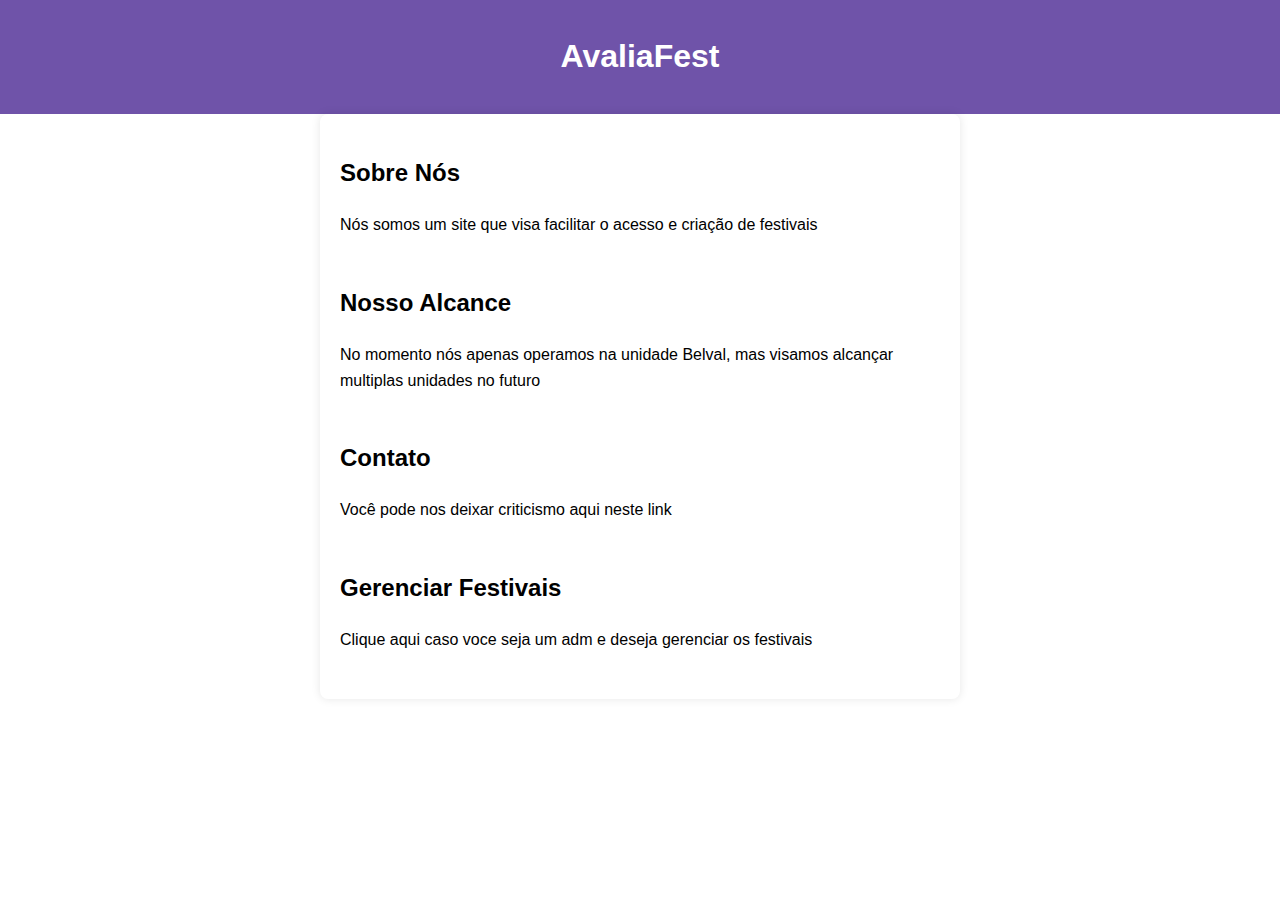
<file: index.html>
<!DOCTYPE html>
<html lang="en">
<head>
    <meta charset="UTF-8">
    <meta name="viewport" content="width=device-width, initial-scale=1.0">
    <title>AvaliaFest</title>
   <link rel="stylesheet" href="estilo.css">
</head>
<body>
    <header>
        
            <h1>AvaliaFest</h1>
        
        </div>
    </header>

    <div class="container">
        <section>
            <h2><a href="sobre.html"> Sobre Nós </a></h2>
            <p>Nós somos um site que visa facilitar o acesso e criação de festivais </p>
        </section>

        <section>
            <h2>Nosso Alcance</h2>
            <p>No momento nós apenas operamos na unidade Belval, mas visamos alcançar multiplas unidades no futuro </p>
        </section>

        <section>
            <h2><a href="contato.html"> Contato </a></h2>
            <p>Você pode nos deixar criticismo aqui neste link</p>
        </section>
<section>
    <h2> <a href="gerenciar.html"> Gerenciar Festivais </a> </h2>
    <p> Clique aqui caso voce seja um adm e deseja gerenciar os festivais</p>
</section>
    </div>
</body>
</html>
</file>
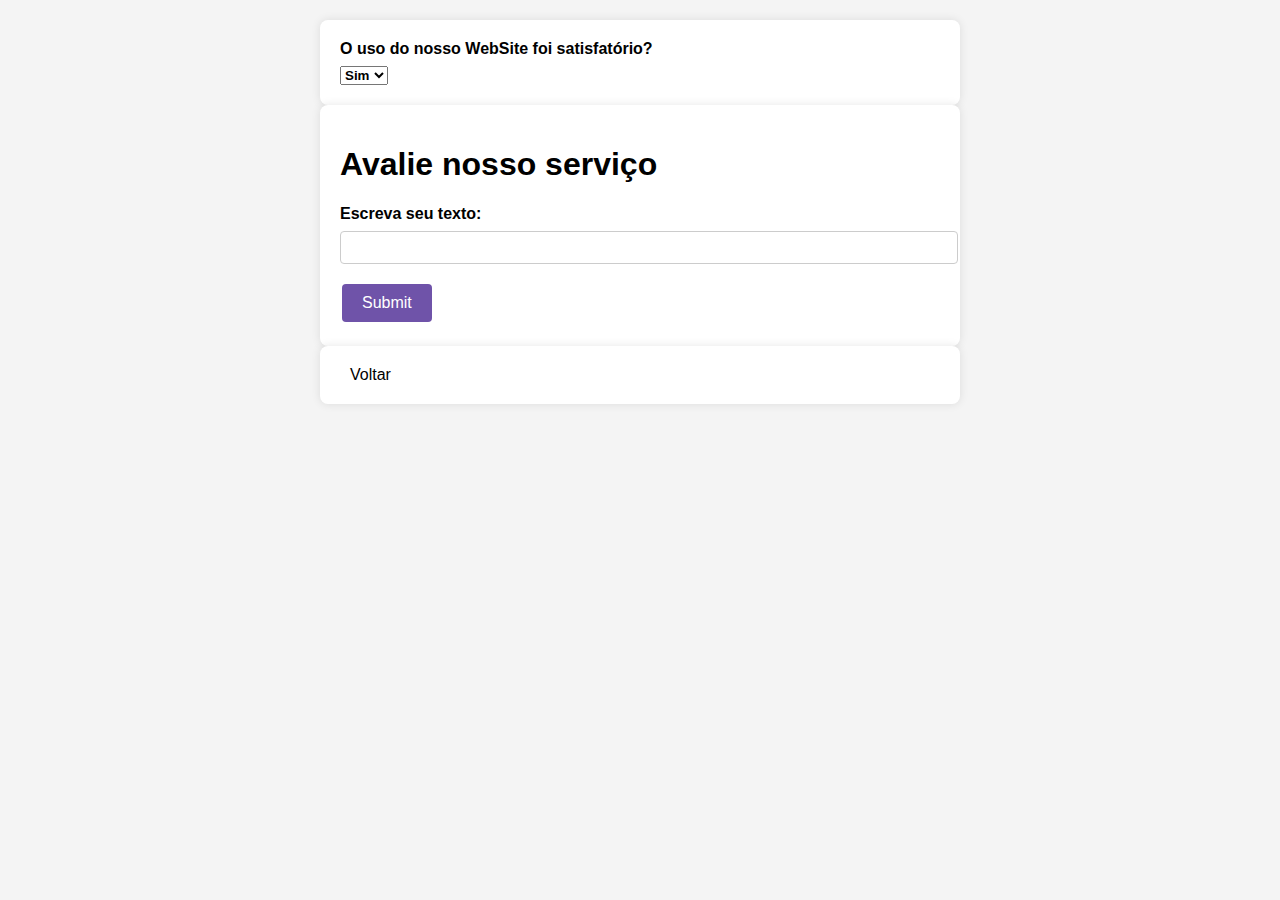
<file: contato.html>
<!DOCTYPE html>
<html lang="en">
<head>
    <link rel="stylesheet" href="estiloava.css">
    <meta charset="UTF-8">
    <meta name="viewport" content="width=device-width, initial-scale=1.0">
    <title>avaliacao</title>

</head>
<body>
    <div class="cont">
        <form>
            <label for="opcap"> O uso do nosso WebSite foi satisfatório?</label>
        <select name="opcao">
            <option value="sim"> Sim </option>
            <option value="nao"> Não </option>
        
        </select>
    </form>
    </div>

    <div class="cont">
        <h1>Avalie nosso serviço</h1>
        <form action="/submit" method="post">
            <label for="userInput">Escreva seu texto:</label>
            <input type="text" id="userInput" name="userInput">
            <input type="submit" value="Submit">
        </form>
    </div>
    
    <div class ="cont">
        <footer> <a id="voltar" href="index.html">Voltar</a> </footer>
        </div>
</body>

</html>
</file>
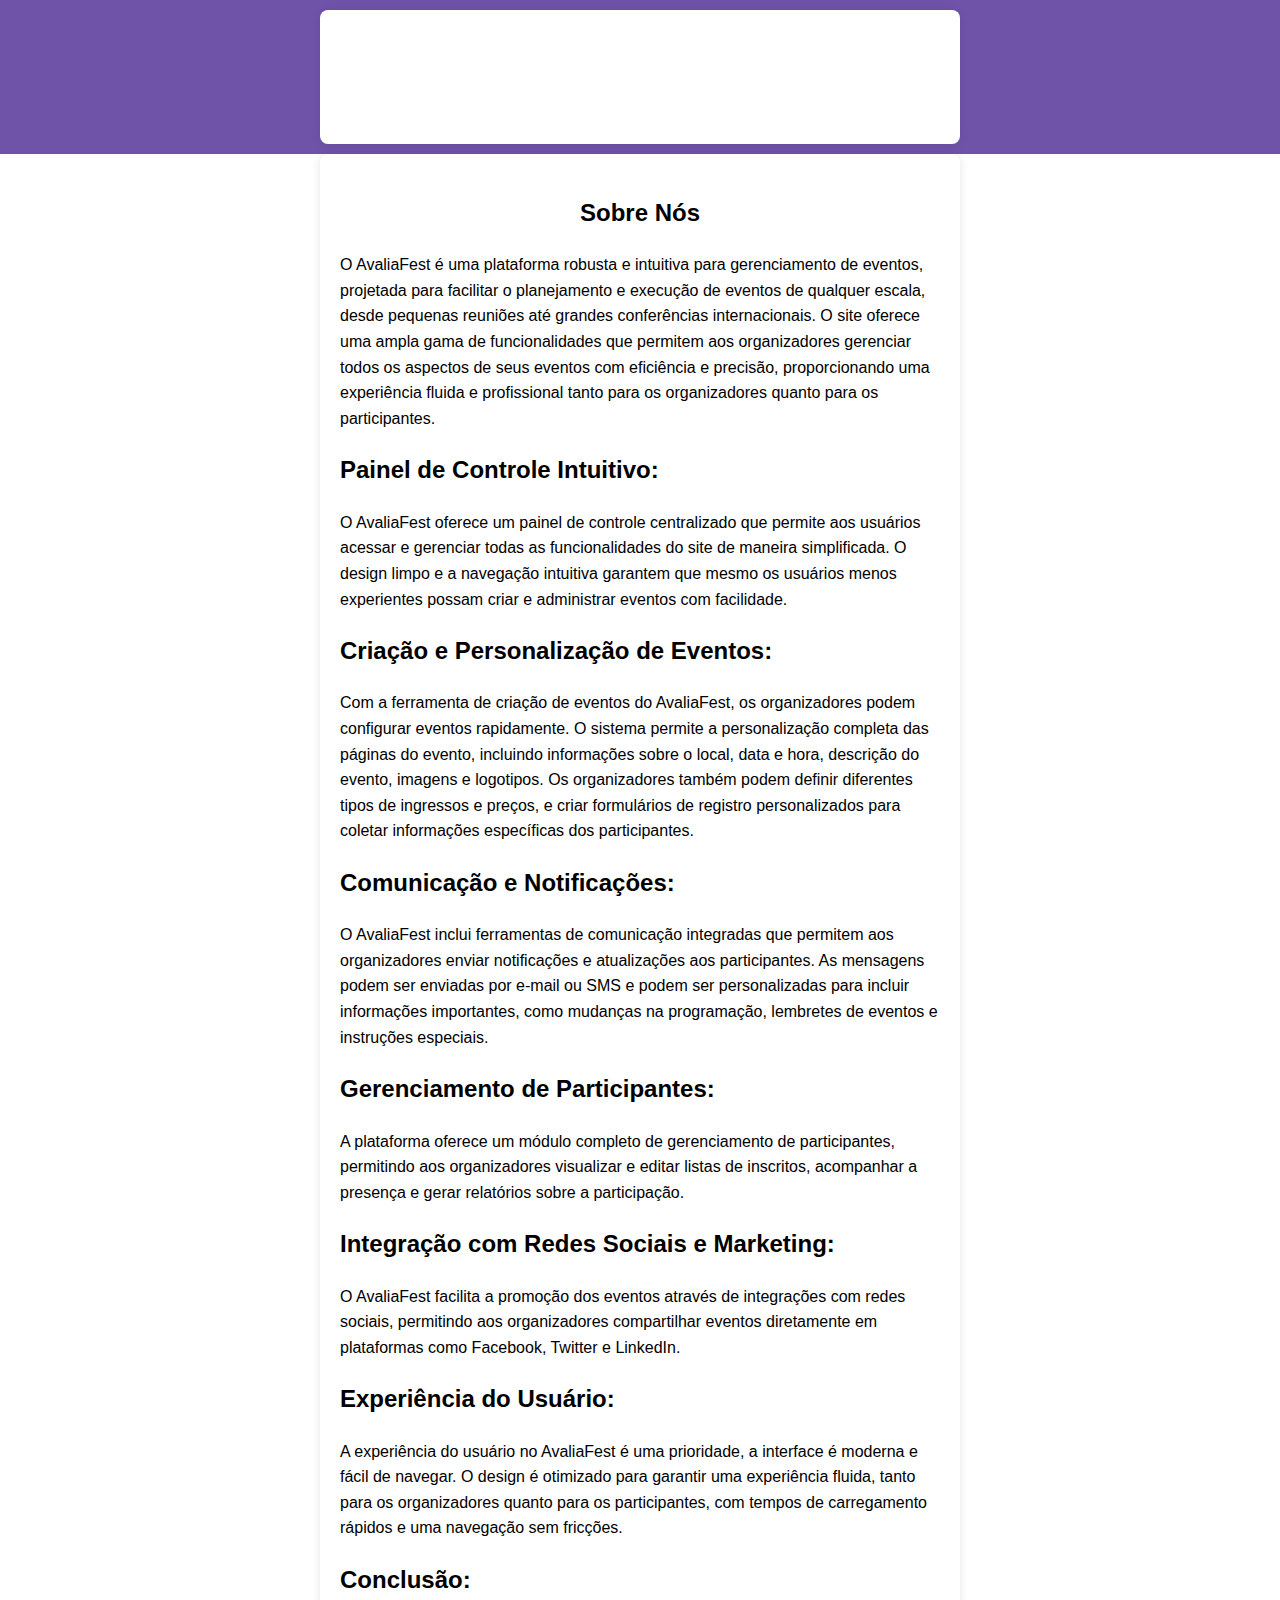
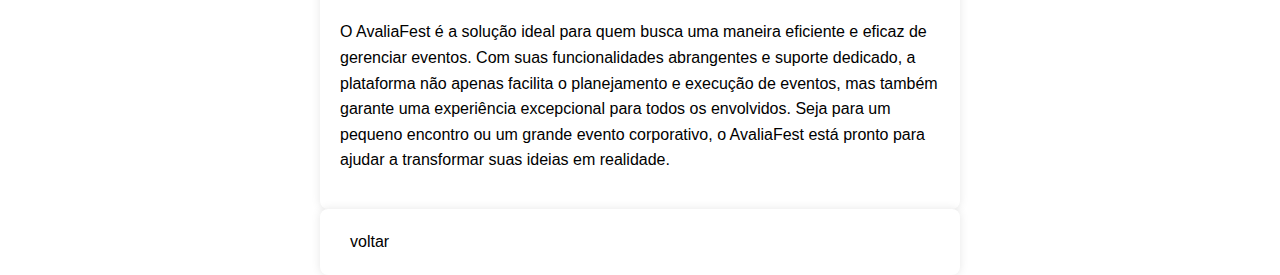
<file: sobre.html>
<!DOCTYPE html>
<html lang="en">
<head>
    <meta charset="UTF-8">
    <meta name="viewport" content="width=device-width, initial-scale=1.0">
    <title>AvaliaFest</title>
   <link rel="stylesheet" href="estilo.css">
</head>
<body>
    <header>
        <div class="container">
            <h1>AvaliaFest</h1>
        </div>
    </header>

    <div class="container">
   <h2 id="sobreh2"> Sobre Nós </h2>
   <p id="divp2">O AvaliaFest é uma plataforma robusta e intuitiva para gerenciamento de eventos, projetada para facilitar o planejamento e execução de eventos de 
  qualquer escala, desde pequenas reuniões até grandes conferências internacionais. O site oferece uma ampla gama de funcionalidades que permitem aos
  organizadores gerenciar todos os aspectos de seus eventos com eficiência e precisão, proporcionando uma experiência fluida e profissional tanto para
  os organizadores quanto para os participantes.</p>


<h2 id="divh2">Painel de Controle Intuitivo:</h2>
<p id="divp2">O AvaliaFest oferece um painel de controle centralizado que permite aos usuários acessar e gerenciar todas as funcionalidades do site de maneira simplificada.
 O design limpo e a navegação intuitiva garantem que mesmo os usuários menos experientes possam criar e administrar eventos com facilidade.</p>

<h2 id="divh2">Criação e Personalização de Eventos:</h2>
<p id="divp2">Com a ferramenta de criação de eventos do AvaliaFest, os organizadores podem configurar eventos rapidamente. O sistema permite a personalização completa das páginas
 do evento, incluindo informações sobre o local, data e hora, descrição do evento, imagens e logotipos. Os organizadores também podem definir diferentes tipos de
 ingressos e preços, e criar formulários de registro personalizados para coletar informações específicas dos participantes.</p>

<h2 id="divh2">Comunicação e Notificações:</h2>
<p id="divp2">O AvaliaFest inclui ferramentas de comunicação integradas que permitem aos organizadores enviar notificações e atualizações aos participantes. As mensagens podem ser
 enviadas por e-mail ou SMS e podem ser personalizadas para incluir informações importantes, como mudanças na programação, lembretes de eventos e instruções especiais.</p>

<h2 id="divh2">Gerenciamento de Participantes:</h2>
<p id="divp2">A plataforma oferece um módulo completo de gerenciamento de participantes, permitindo aos organizadores visualizar e editar listas de inscritos, acompanhar a presença
 e gerar relatórios sobre a participação.</p>

<h2 id="divh2">Integração com Redes Sociais e Marketing:</h2>
<p id="divp2">O AvaliaFest facilita a promoção dos eventos através de integrações com redes sociais, permitindo aos organizadores compartilhar eventos diretamente em plataformas
 como Facebook, Twitter e LinkedIn.</p>

<h2 id="divh2">Experiência do Usuário:</h2>
<p id="divp2">A experiência do usuário no AvaliaFest é uma prioridade, a interface é moderna e fácil de navegar. O design é otimizado para garantir uma experiência fluida, tanto
 para os organizadores quanto para os participantes, com tempos de carregamento rápidos e uma navegação sem fricções.</p>

<h2 id="divh2">Conclusão:</h2>
<p id="divp2">O AvaliaFest é a solução ideal para quem busca uma maneira eficiente e eficaz de gerenciar eventos. Com suas funcionalidades abrangentes e suporte dedicado, a
plataforma não apenas facilita o planejamento e execução de eventos, mas também garante uma experiência excepcional para todos os envolvidos. Seja para um pequeno
encontro ou um grande evento corporativo, o AvaliaFest está pronto para ajudar a transformar suas ideias em realidade.</p>

    </div>

    <div class="container">
        <a id="voltar" href="index.html"> voltar </a>
        </div>
</body>
</html>
</file>
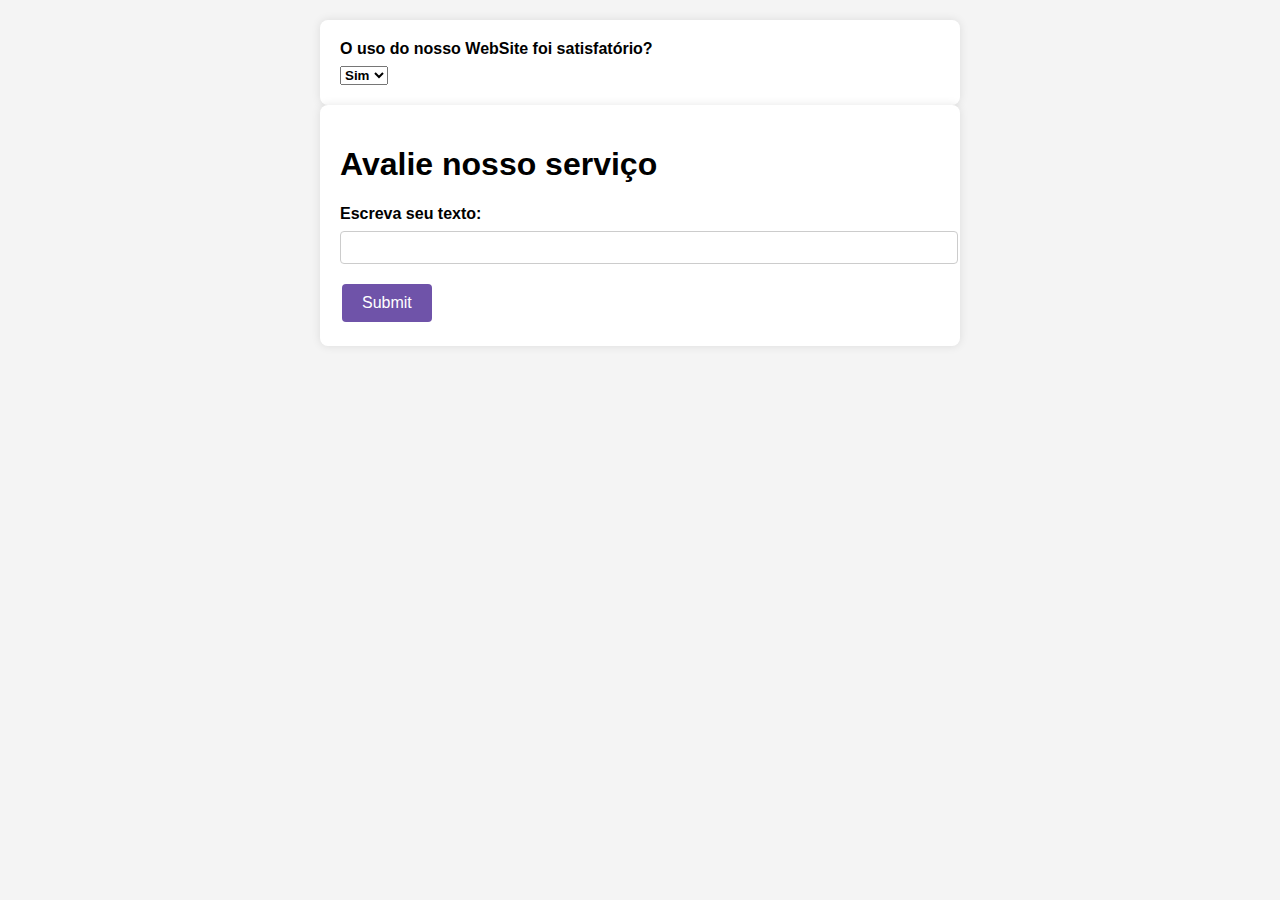
<file: teste.html>
<!DOCTYPE html>
<html lang="en">
<head>
    <link rel="stylesheet" href="estiloava.css">
    <meta charset="UTF-8">
    <meta name="viewport" content="width=device-width, initial-scale=1.0">
    <title>avaliacao</title>

</head>
<body>
    <div class="cont">
        <form>
            <label for="opcap"> O uso do nosso WebSite foi satisfatório?</label>
        <select name="opcao">
            <option value="sim"> Sim </option>
            <option value="nao"> Não </option>
        
        </select>
    </form>
    </div>

    <div class="cont">
        <h1>Avalie nosso serviço</h1>
        <form action="/submit" method="post">
            <label for="userInput">Escreva seu texto:</label>
            <input type="text" id="userInput" name="userInput">
            <input type="submit" value="Submit">
        </form>
    </div>
    
</body>
</html>
</file>
<file: estilo.css>
body {
    font-family: Arial, sans-serif;
    margin: 0;
    padding: 0;
    line-height: 1.6;
}

a {
    text-decoration: none;
    color:black;

}

section a:hover {
 font-size:28px;
}

header {
    background:#6F53A9;
    color: #fff;
    padding: 10px 0;
    text-align: center;
}

nav {
    margin: 40px 0;
}

nav a {
    color: #fff;
    text-decoration: none;
    padding: 0 35px;
}

nav a:hover {
    text-decoration: underline;
}

.container {
    width: 80%;
    margin: auto;
    overflow: hidden;
      max-width: 600px;
    margin: auto;
    padding: 20px;
    background: #fff;
    border-radius: 8px;
    box-shadow: 0 0 10px rgba(0, 0, 0, 0.1);
}

section{
    border-radius: 5px;
    display: block;
    padding-bottom: 10px;
}

 section:hover{
    background-color:rgba(111, 83, 169, 0.5);
 }

  #sobreh2{
    text-align: center;
  }

  .desch2{
    font-size: 16px;
    margin-left: 20px;
    margin-right: 20px;
    text-align: left;
  }

  #divh2{
    margin-bottom: 20px;
  }

  #divp{
    margin-bottom: 50px;
  }

  #voltar{
 
    margin-left: 10px;
    margin-bottom: 20px;
    text-align: left;
  }
  #voltar:hover{
    font-weight: bold;
  }
</file>
<file: estiloava.css>
body {
    font-family: Arial, sans-serif;
    margin: 20px;
    background-color: #f4f4f4;
}
.cont {
    max-width: 600px;
    margin: auto;
    padding: 20px;
    background: #fff;
    border-radius: 8px;
    box-shadow: 0 0 10px rgba(0, 0, 0, 0.1);
}
label {
    display: block;
    margin-bottom: 8px;
    font-weight: bold;
}
input[type="text"] {
    width: 100%;
    padding: 8px;
    margin-bottom: 16px;
    border: 1px solid #ccc;
    border-radius: 4px;
}
input[type="submit"] {
    background-color: #6F53A9;
    color: white;
    border: none;
    padding: 10px 20px;
    text-align: center;
    text-decoration: none;
    display: inline-block;
    font-size: 16px;
    margin: 4px 2px;
    border-radius: 4px;
}
input[type="submit"]:hover {
    background-color: #4cae4c;
}

select{
    font-weight:bold;
}

#voltar{
    position: relative;
    margin-left: 10px;
    margin-bottom: 20px;
    text-align: left;
    text-decoration: none;
    color:black;
  }

  #voltar:hover{
    font-weight: bold;
  }
</file>
